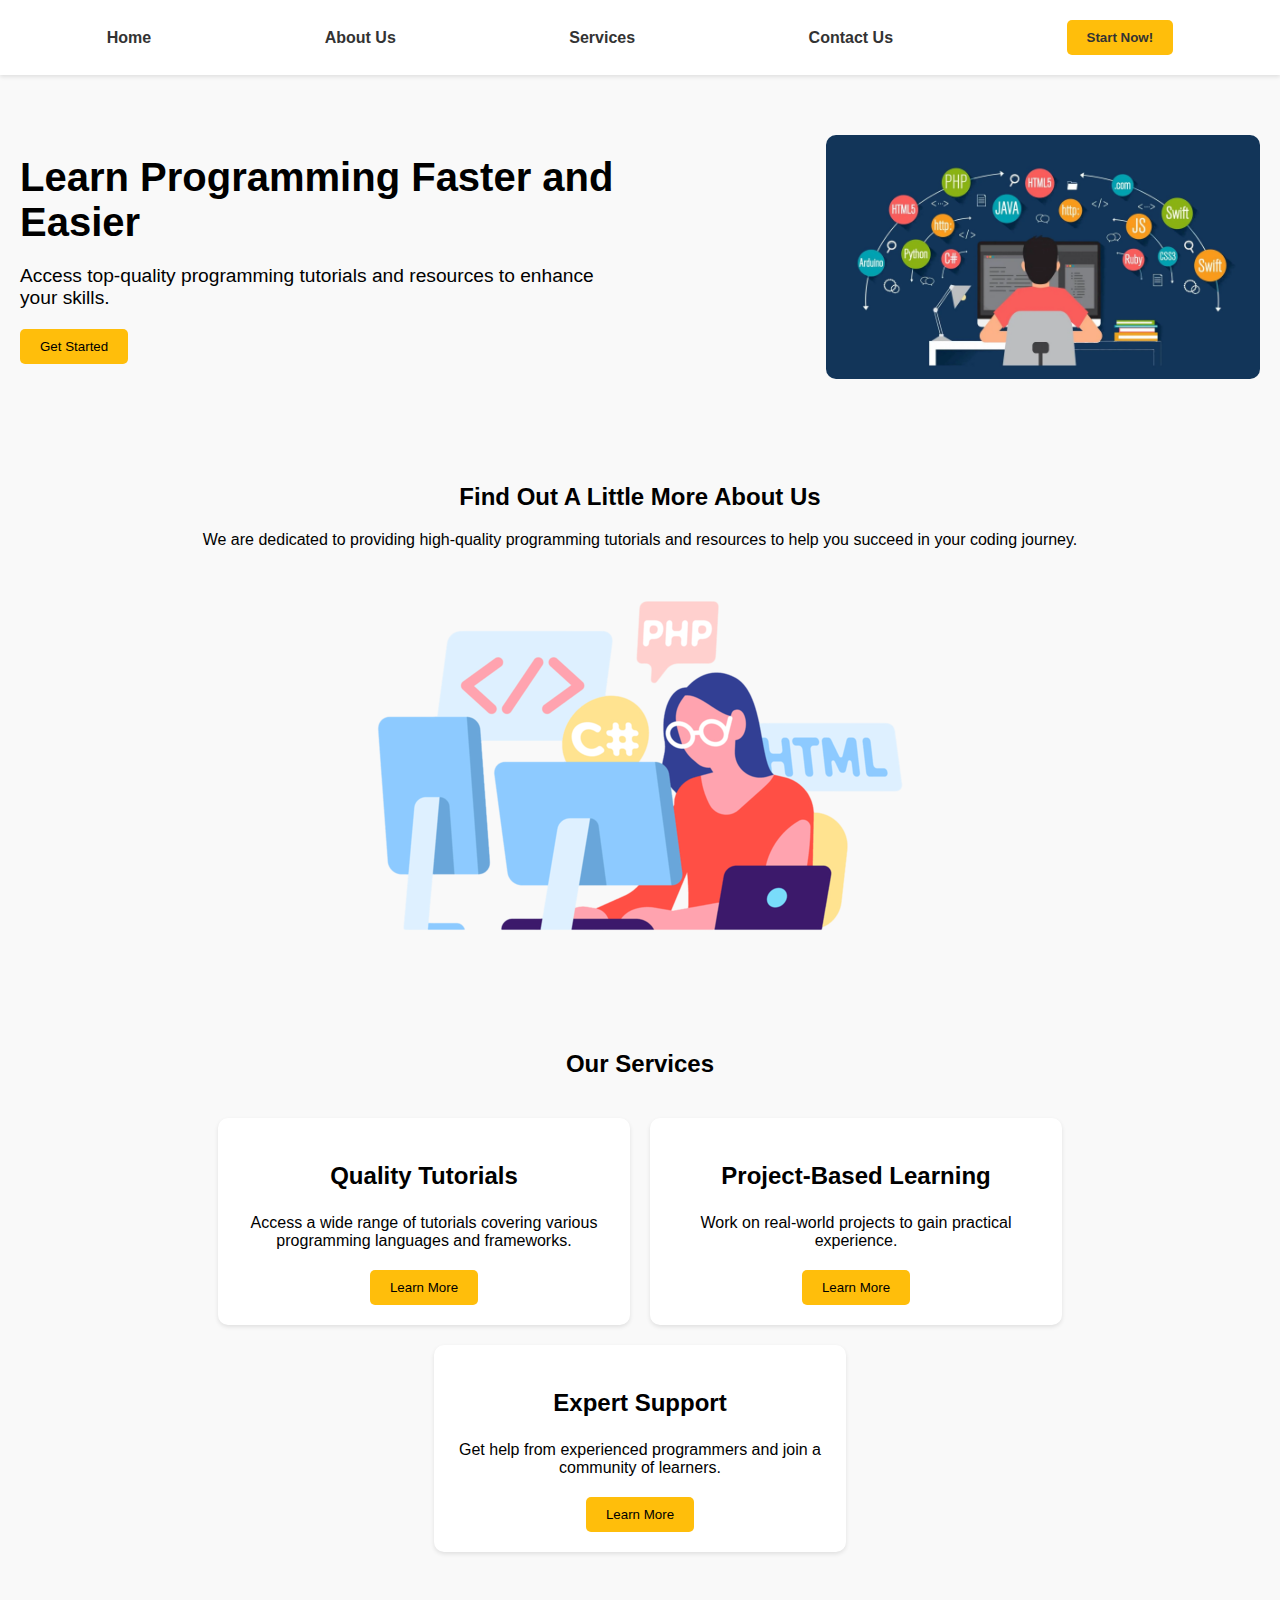
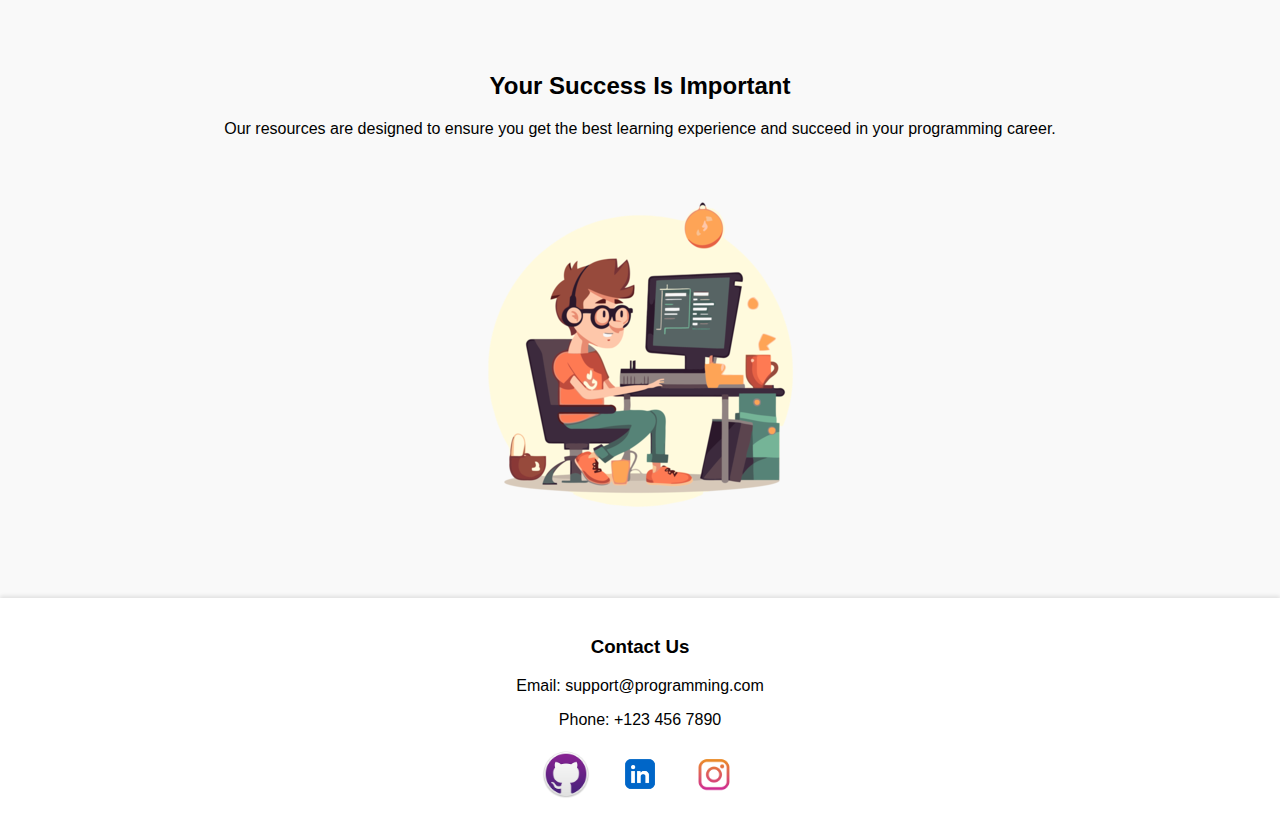
<file: Level1/Task2/index.html>
<!DOCTYPE html>
<html lang="en">
    <head>
        <meta charset="UTF-8">
        <meta name="viewport" content="width=device-width, initial-scale=1.0">
        <title>Landing Page</title>
        <link rel="stylesheet" href="styles.css">
        <script>
            document.addEventListener("DOMContentLoaded", function() {
                const links = document.querySelectorAll('header nav ul li a');
    
                links.forEach(function(link) {
                    link.addEventListener('click', function(e) {
                        e.preventDefault();
    
                        const targetId = this.getAttribute('href').substring(1);
                        const targetElement = document.getElementById(targetId);
    
                        if (targetElement) {
                            targetElement.scrollIntoView({ behavior: 'smooth' });
                        }
                    });
                });
            });
        </script>
    </head>
<body>
    <header>
        <nav>
            <ul>
                <li><a href="#home">Home</a></li>
                <li><a href="#about">About Us</a></li>
                <li><a href="#services">Services</a></li>
                <li><a href="#contact">Contact Us</a></li>
                <li><button class="order-now">Start Now!</button></li>
            </ul>
        </nav>
    </header>

    <main>
        <section id="home" class="hero">
            <div class="hero-text">
                <h1>Learn Programming Faster and Easier</h1>
                <p>Access top-quality programming tutorials and resources to enhance your skills.</p>
                <button class="get-started">Get Started</button>
            </div>
            <div class="hero-image">
                <img src="image1.png" alt="Programming Illustration">
            </div>
        </section>

        <section id="about" class="about">
            <h2>Find Out A Little More About Us</h2>
            <p>We are dedicated to providing high-quality programming tutorials and resources to help you succeed in your coding journey.</p>
            <img src="image2.png" alt="About Us Illustration">
        </section>

        <section id="services" class="services">
            <div class="services-heading">
                <h2>Our Services</h2>
            </div>
            <div class="service">
                <h3>Quality Tutorials</h3>
                <p>Access a wide range of tutorials covering various programming languages and frameworks.</p>
                <button>Learn More</button>
            </div>
            <div class="service">
                <h3>Project-Based Learning</h3>
                <p>Work on real-world projects to gain practical experience.</p>
                <button>Learn More</button>
            </div>
            <div class="service">
                <h3>Expert Support</h3>
                <p>Get help from experienced programmers and join a community of learners.</p>
                <button>Learn More</button>
            </div>
        </section>

        <section id="safety" class="safety">
            <h2>Your Success Is Important</h2>
            <p>Our resources are designed to ensure you get the best learning experience and succeed in your programming career.</p>
            <img src="image3.png" alt="Safety Illustration">
        </section>
    </main>

    <footer>
        <div id="contact" class="contact-info">
            <h3>Contact Us</h3>
            <p>Email: support@programming.com</p>
            <p>Phone: +123 456 7890</p>
        </div>
        <div class="social-media">
            <a href="#"><img src="github-icon.png" alt="Github"></a>
            <a href="#"><img src="linkedin-icon.jpg" alt="LinkedIn"></a>
            <a href="#"><img src="instagram-icon.png" alt="Instagram"></a>
        </div>
    </footer>
</body>
</html>
</file>
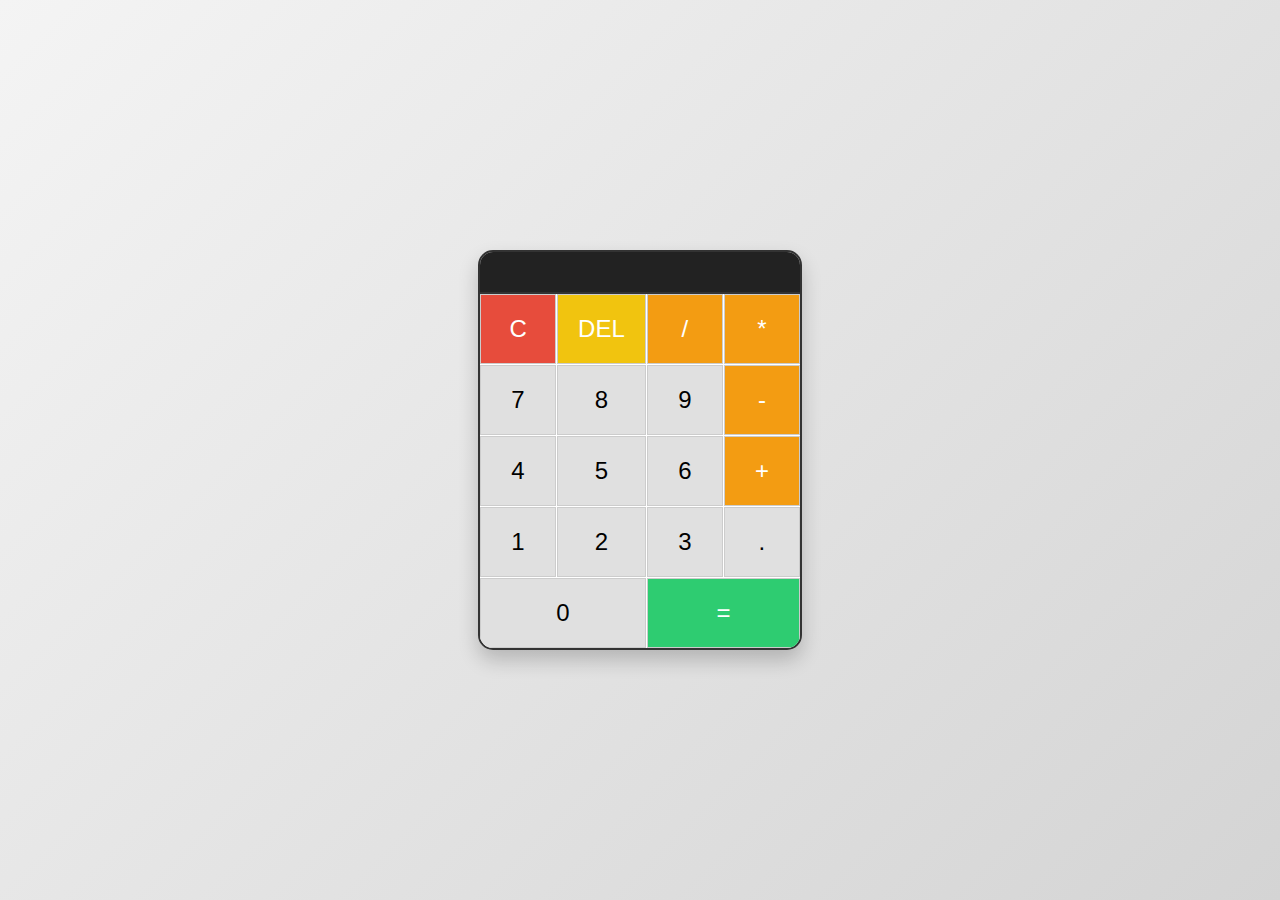
<file: Level1/Task3/index.html>
<!DOCTYPE html>
<html lang="en">
<head>
    <meta charset="UTF-8">
    <meta name="viewport" content="width=device-width, initial-scale=1.0">
    <title>Calculator</title>
    <link rel="stylesheet" href="styles.css">
</head>
<body>
    <div class="calculator">
        <div class="display" id="display"></div>
        <div class="buttons">
            <button class="btn clear">C</button>
            <button class="btn delete">DEL</button>
            <button class="btn operator">/</button>
            <button class="btn operator">*</button>
            <button class="btn">7</button>
            <button class="btn">8</button>
            <button class="btn">9</button>
            <button class="btn operator">-</button>
            <button class="btn">4</button>
            <button class="btn">5</button>
            <button class="btn">6</button>
            <button class="btn operator">+</button>
            <button class="btn">1</button>
            <button class="btn">2</button>
            <button class="btn">3</button>
            <button class="btn">.</button>
            <button class="btn zero">0</button>
            <button class="btn equals">=</button>
        </div>
    </div>
    <script src="script.js"></script>
</body>
</html>
</file>
<file: Level1/Task2/styles.css>
body {
    margin: 0;
    font-family: Arial, sans-serif;
    background-color: #f9f9f9;
}

header {
    background-color: #fff;
    padding: 20px;
    box-shadow: 0 2px 4px rgba(0,0,0,0.1);
}

header nav ul {
    list-style: none;
    display: flex;
    justify-content: space-around;
    align-items: center;
    margin: 0;
    padding: 0;
}

header nav ul li {
    margin: 0 15px;
}

header nav ul li a, .order-now {
    text-decoration: none;
    color: #333;
    font-weight: bold;
}

.order-now {
    background-color: #ffbe0b;
    border: none;
    padding: 10px 20px;
    border-radius: 5px;
    cursor: pointer;
}

.order-now:hover {
    background-color: #ffa700;
}

main {
    padding: 20px;
}

.hero {
    display: flex;
    align-items: center;
    justify-content: space-between;
    padding: 40px 0;
}

.hero-text {
    max-width: 50%;
    margin-right: 20px;
}

.hero-text h1 {
    font-size: 2.5em;
    margin: 0;
}

.hero-text p {
    font-size: 1.2em;
    margin: 20px 0;
}

.get-started {
    background-color: #ffbe0b;
    border: none;
    padding: 10px 20px;
    border-radius: 5px;
    cursor: pointer;
}

.get-started:hover {
    background-color: #ffa700;
}

.hero-image {
    max-width: 50%;
    text-align: right;
}

.hero-image img {
    max-width: 70%;
    border-radius: 10px;
}

.about, .services, .safety {
    text-align: center;
    padding: 40px 0;
}

.about img, .safety img {
    max-width: 100%;
    border-radius: 10px;
    margin-top: 20px;
}

.services {
    display: flex;
    flex-direction: row;
    justify-content: center;
    flex-wrap: wrap;
    padding: 40px 0;
}

.services-heading {
    width: 100%;
    text-align: center;
    margin-bottom: 20px;
}

.service {
    flex: 0 1 30%;
    background-color: #fff;
    padding: 20px;
    border-radius: 10px;
    box-shadow: 0 2px 4px rgba(0,0,0,0.1);
    margin: 0 10px 20px;
}

.service h3 {
    font-size: 1.5em;
}

.service p {
    margin: 20px 0;
}

.service button {
    background-color: #ffbe0b;
    border: none;
    padding: 10px 20px;
    border-radius: 5px;
    cursor: pointer;
}

.service button:hover {
    background-color: #ffa700;
}

footer {
    background-color: #fff;
    padding: 20px;
    text-align: center;
    box-shadow: 0 -2px 4px rgba(0,0,0,0.1);
}

footer .contact-info {
    margin-bottom: 20px;
}

footer .social-media a {
    margin: 0 10px;
}

footer .social-media img {
    width: 50px;
    height: 50px;
}
</file>
<file: Level1/Task3/styles.css>
body {
    display: flex;
    justify-content: center;
    align-items: center;
    height: 100vh;
    margin: 0;
    font-family: 'Arial', sans-serif;
    background: linear-gradient(135deg, #f4f4f4, #d4d4d4);
}

.calculator {
    border: 2px solid #333;
    border-radius: 15px;
    overflow: hidden;
    display: grid;
    grid-template-rows: auto 1fr;
    width: 320px;
    box-shadow: 0 10px 20px rgba(0, 0, 0, 0.2);
    background-color: #fff;
}

.display {
    background-color: #222;
    color: #fff;
    font-size: 2.5em;
    text-align: right;
    padding: 20px;
    box-sizing: border-box;
    word-wrap: break-word;
    border-bottom: 2px solid #333;
}

.buttons {
    display: grid;
    grid-template-columns: repeat(4, 1fr);
    gap: 1px;
}

.btn {
    background-color: #e0e0e0;
    border: 1px solid #ccc;
    padding: 20px;
    font-size: 1.5em;
    cursor: pointer;
    transition: background-color 0.2s, transform 0.2s;
}

.btn:hover {
    background-color: #d4d4d4;
}

.btn:active {
    background-color: #ccc;
    transform: scale(0.98);
}

.operator {
    background-color: #f39c12;
    color: white;
}

.operator:hover {
    background-color: #e67e22;
}

.clear {
    background-color: #e74c3c;
    color: white;
}

.clear:hover {
    background-color: #c0392b;
}

.delete {
    background-color: #f1c40f;
    color: white;
}

.delete:hover {
    background-color: #f39c12;
}

.equals {
    grid-column: span 2;
    background-color: #2ecc71;
    color: white;
}

.equals:hover {
    background-color: #27ae60;
}

.zero {
    grid-column: span 2;
}
</file>
